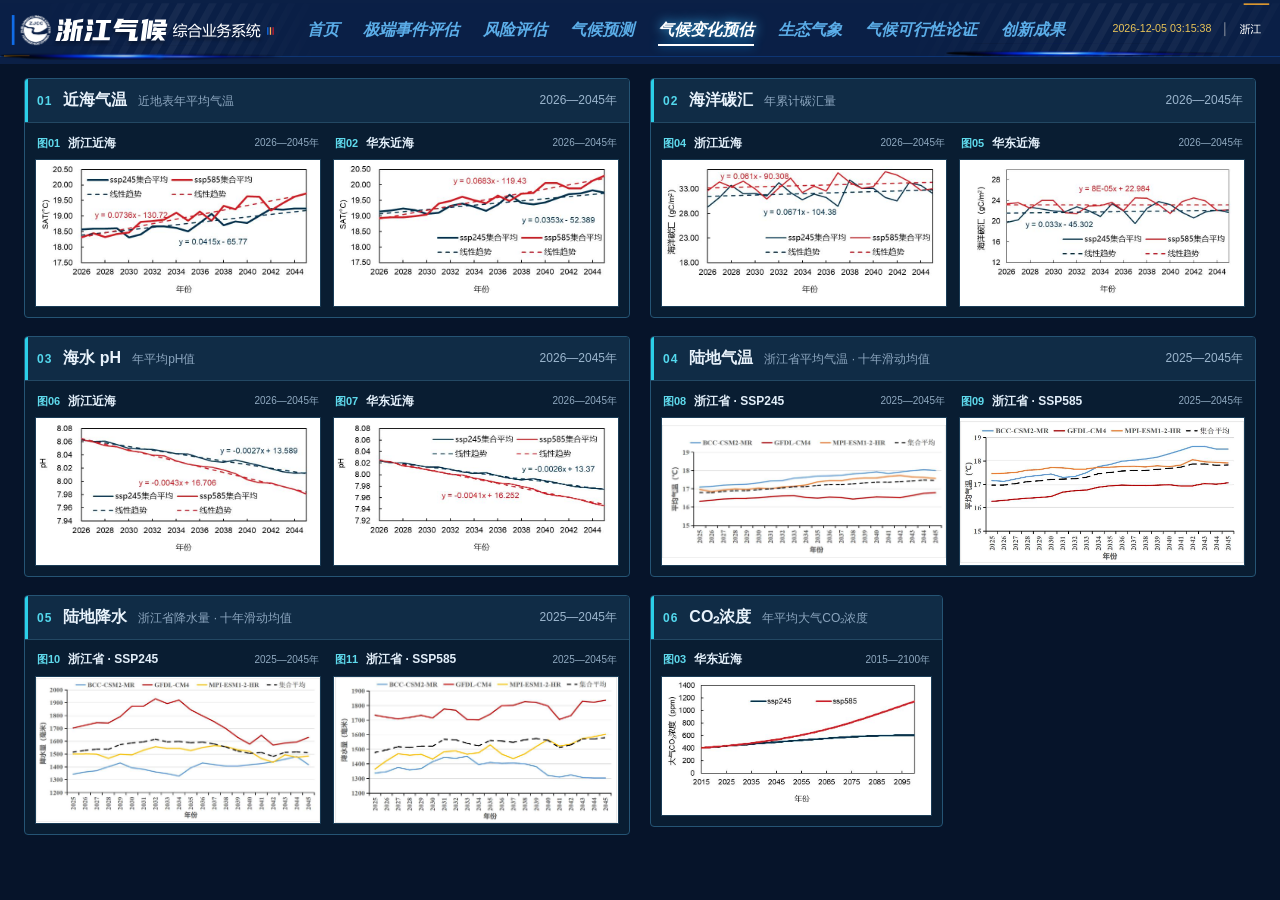
<file: index.html>
<!doctype html>
<html lang="zh-CN">
<head>
  <meta charset="UTF-8">
  <meta name="viewport" content="width=device-width,initial-scale=1">
  <meta name="theme-color" content="#06142e">
  <title>气候变化预估 · 原图版 · 浙江气候综合业务系统</title>
  <link rel="icon" href="data:,">
  <link rel="stylesheet" href="styles.css?v=20261110-viewer">
  <script src="app.js?v=20261110-viewer" defer></script>
</head>
<body data-version="original">
  <header class="system-header" aria-label="浙江气候综合业务系统">
    <nav class="system-nav" aria-label="系统导航">
      <span>首页</span><span>极端事件评估</span><span>风险评估</span><span>气候预测</span>
      <span class="current" aria-current="page">气候变化预估</span><span>生态气象</span><span>气候可行性论证</span><span>创新成果</span>
    </nav>
    <time id="system-time"></time>
  </header>
  <main class="workspace" id="topics" aria-label="气候变化预估全部图件"></main>
  <dialog class="viewer" id="viewer" aria-labelledby="viewer-title" aria-describedby="viewer-subtitle">
    <div class="viewer-heading"><div><h2 id="viewer-title"></h2><p id="viewer-subtitle"></p></div><button id="viewer-close" class="viewer-close" aria-label="关闭图片预览">×</button></div>
    <div class="viewer-body"><div class="viewer-image-area"><img id="viewer-image" alt=""></div></div>
  </dialog>
</body>
</html>
</file>
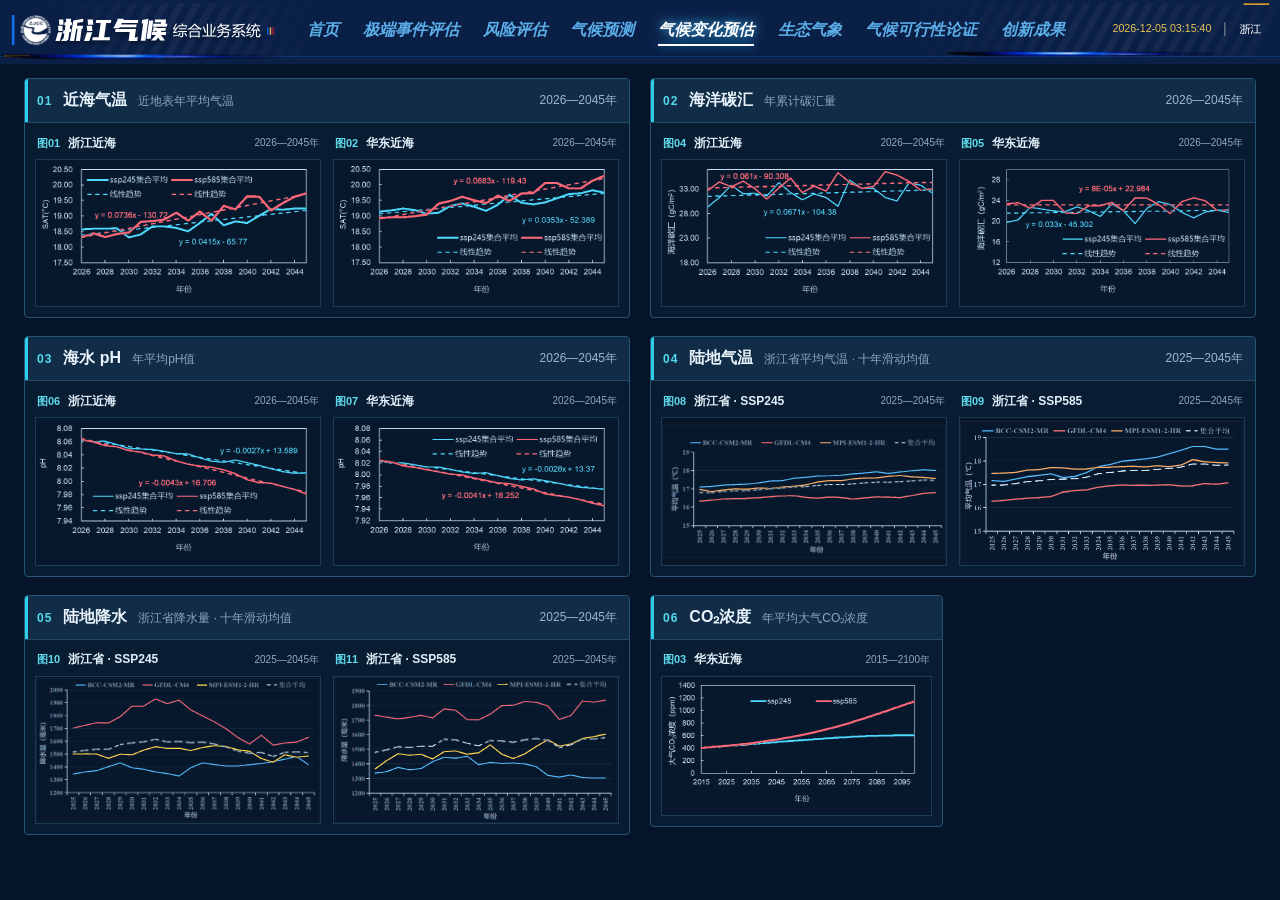
<file: dark.html>
<!doctype html>
<html lang="zh-CN">
<head>
  <meta charset="UTF-8">
  <meta name="viewport" content="width=device-width,initial-scale=1">
  <meta name="theme-color" content="#06142e">
  <title>气候变化预估 · 暗色复刻版 · 浙江气候综合业务系统</title>
  <link rel="icon" href="data:,">
  <link rel="stylesheet" href="styles.css?v=20261110-viewer">
  <script src="app.js?v=20261110-viewer" defer></script>
</head>
<body data-version="dark">
  <header class="system-header" aria-label="浙江气候综合业务系统">
    <nav class="system-nav" aria-label="系统导航">
      <span>首页</span><span>极端事件评估</span><span>风险评估</span><span>气候预测</span>
      <span class="current" aria-current="page">气候变化预估</span><span>生态气象</span><span>气候可行性论证</span><span>创新成果</span>
    </nav>
    <time id="system-time"></time>
  </header>
  <main class="workspace" id="topics" aria-label="气候变化预估全部图件"></main>
  <dialog class="viewer" id="viewer" aria-labelledby="viewer-title" aria-describedby="viewer-subtitle">
    <div class="viewer-heading"><div><h2 id="viewer-title"></h2><p id="viewer-subtitle"></p></div><button id="viewer-close" class="viewer-close" aria-label="关闭图片预览">×</button></div>
    <div class="viewer-body"><div class="viewer-image-area"><img id="viewer-image" alt=""></div></div>
  </dialog>
</body>
</html>
</file>
<file: styles.css>
:root{color-scheme:dark;--page:#06142a;--surface:#0c223b;--ink:#e8f2fb;--muted:#8ca6bf;--line:#1b4567;--cyan:#2bcfe8;--border:#1d496e;--font:'Microsoft YaHei','微软雅黑','Noto Sans SC',sans-serif}
*{box-sizing:border-box}
html{scroll-behavior:smooth}
html.viewer-open{overflow:hidden}
body{margin:0;background:var(--page);color:var(--ink);font-family:var(--font);font-size:14px}
button,a{-webkit-tap-highlight-color:transparent}
button{font:inherit;color:inherit;cursor:pointer}
button:focus-visible,a:focus-visible{outline:2px solid #24b9dd;outline-offset:3px}
.system-header{height:clamp(64px,4.44427vw,85.33px);position:relative;background:#0b2046 url('assets/system-header.svg') left top/100% 100% no-repeat}
.system-nav{position:absolute;left:24%;right:16.8%;height:93.75%;top:0;display:flex;align-items:center;justify-content:space-between;gap:10px;font-size:clamp(12px,1.25vw,24px);font-weight:900;font-style:italic;white-space:nowrap;color:#5bade8}
.system-nav span{height:100%;display:flex;align-items:center;position:relative}
.system-nav .current{color:white;text-shadow:0 0 12px #41bfff}
.system-nav .current:after{content:'';position:absolute;left:0;right:0;height:2px;bottom:24%;background:#fff;box-shadow:0 0 10px #07a6ffcc}
#system-time{position:absolute;right:5.36%;top:34.88%;color:#e9c458;font:clamp(10px,.833333vw,16px)/1.125 Arial,sans-serif;white-space:nowrap}
.workspace{width:min(100%,1920px);margin:0 auto;padding:14px 24px 24px;display:grid;grid-template-columns:repeat(4,minmax(0,1fr));gap:18px 20px;align-items:start}
.topic{grid-column:span 2;min-width:0;border:1px solid #255474;border-radius:4px;background:#091d32;overflow:hidden}
.topic#co2{grid-column:span 1}
.topic-heading{min-height:44px;display:flex;align-items:center;justify-content:space-between;gap:10px;padding:8px 12px;border-bottom:1px solid #234863;background:#102c46;box-shadow:inset 3px 0 var(--cyan)}
.topic-heading>div{display:flex;align-items:baseline;gap:11px;min-width:0}
.topic-number{font:600 12px Arial;color:#53d8ed;letter-spacing:1px}
.topic-heading h2{margin:0;font-size:16px;font-weight:700;white-space:nowrap}
.topic-subtitle{color:var(--muted);font-size:12px;white-space:normal}
.topic-period{flex:none;color:#9cb6ce;font-size:12px;font-variant-numeric:tabular-nums}
.topic-figures{display:grid;grid-template-columns:repeat(2,minmax(0,1fr));gap:12px;padding:8px 10px 10px}
.topic-figures.single{grid-template-columns:minmax(0,1fr)}
.single .figure-card{width:100%}
.figure-card{margin:0;min-width:0}
.figure-card figcaption{min-height:28px;display:flex;align-items:center;gap:8px;padding:3px 2px 7px}
.figure-number{font:600 11px Arial;color:#5fdaed;flex:none}
.figure-card h3{min-width:0;margin:0;font-size:12px;font-weight:600;color:#e3effa}
.figure-period{margin-left:auto;color:#90aac1;font-size:10px;white-space:nowrap}
.figure-open{position:relative;display:block;width:100%;margin:0;padding:0;border:1px solid #1a3c56;background:#fff;overflow:hidden;line-height:0}
.figure-open img{display:block;width:100%;height:auto;aspect-ratio:1.94;object-fit:contain;background:#fff}
.topic#co2 .topic-period{display:none}
.enlarge-label{position:absolute;right:10px;bottom:10px;padding:6px 9px;background:#11263de8;color:#fff;font-size:11px;line-height:1.2;opacity:0;transition:opacity .15s}
.figure-open:hover .enlarge-label,.figure-open:focus-visible .enlarge-label{opacity:1}
body[data-version=dark] .figure-open{background:#071729}
body[data-version=dark] .figure-open img{background:#071729}
.viewer{padding:0;border:1px solid #317ba1;border-radius:4px;max-width:none;max-height:none;width:min(1450px,94vw);height:min(890px,91dvh);background:#f8fafc;color:#17283a;box-shadow:0 20px 100px #000b;overflow:hidden}
.viewer[open]{display:flex;flex-direction:column}
.viewer::backdrop{background:#010a1be0;backdrop-filter:blur(5px)}
.viewer-heading{display:flex;align-items:center;justify-content:space-between;padding:14px 20px;border-bottom:1px solid #d2dce6;gap:20px;flex-shrink:0}
.viewer-heading>div{min-width:0}
.viewer-heading h2{font-size:18px;line-height:1.5;margin:0;font-weight:600}
#viewer-subtitle{margin:4px 0 0;color:#61798f;font-size:13px;line-height:1.5}
.viewer-close{display:grid;place-items:center;flex:none;width:36px;height:36px;padding:0;border:1px solid #c7d1db;border-radius:2px;background:#eff3f7;color:inherit;font:28px/1 Arial,sans-serif}
.viewer-body{position:relative;display:flex;align-items:center;justify-content:center;min-height:0;flex:1;padding:20px;overflow:hidden;background:#e9eef4}
.viewer-image-area{width:100%;height:100%;min-width:0;min-height:0;overflow:hidden}
#viewer-image{display:block;width:100%;height:100%;object-fit:contain;background:transparent}
body[data-version=dark] .viewer{background:#081d35;color:#e8f2fb}
body[data-version=dark] .viewer-heading{border-color:#244968}
body[data-version=dark] #viewer-subtitle{color:#8ca6bf}
body[data-version=dark] .viewer-body{background:#061426}
body[data-version=dark] .viewer-close{background:#102c49;border-color:#255477;color:#dcecf9}
@media(max-width:1250px){.system-nav{gap:6px}#system-time{display:none}.workspace{padding-left:18px;padding-right:18px}.topic-heading{flex-wrap:wrap;gap:5px}.topic-heading>div{flex-wrap:wrap;gap:6px 9px}}
@media(max-width:850px){.system-nav{display:none}.workspace{padding:10px 12px 24px;grid-template-columns:repeat(2,minmax(0,1fr));gap:14px}.topic,.topic#co2{grid-column:span 2}.topic-heading{align-items:flex-start;gap:6px}.topic-heading h2{font-size:16px}.topic-subtitle{font-size:12px}.topic-period{font-size:11px}.topic-figures{grid-template-columns:repeat(2,minmax(0,1fr));gap:11px}.single .figure-card{width:100%}.figure-card h3{font-size:13px}.figure-period{font-size:10px}.viewer{width:96vw;height:90dvh}.viewer-heading{padding:11px;gap:12px}.viewer-heading h2{font-size:14px;line-height:1.55}#viewer-subtitle{font-size:12px}.viewer-close{width:32px;height:32px}.viewer-body{padding:12px}}
@media(prefers-reduced-motion:reduce){html{scroll-behavior:auto}*{transition:none!important}}

@media(max-width:540px){.workspace{grid-template-columns:1fr}.topic,.topic#co2{grid-column:1}.topic-figures{grid-template-columns:1fr}.topic-heading>div{gap:6px}.topic-subtitle{font-size:11px}}
</file>
